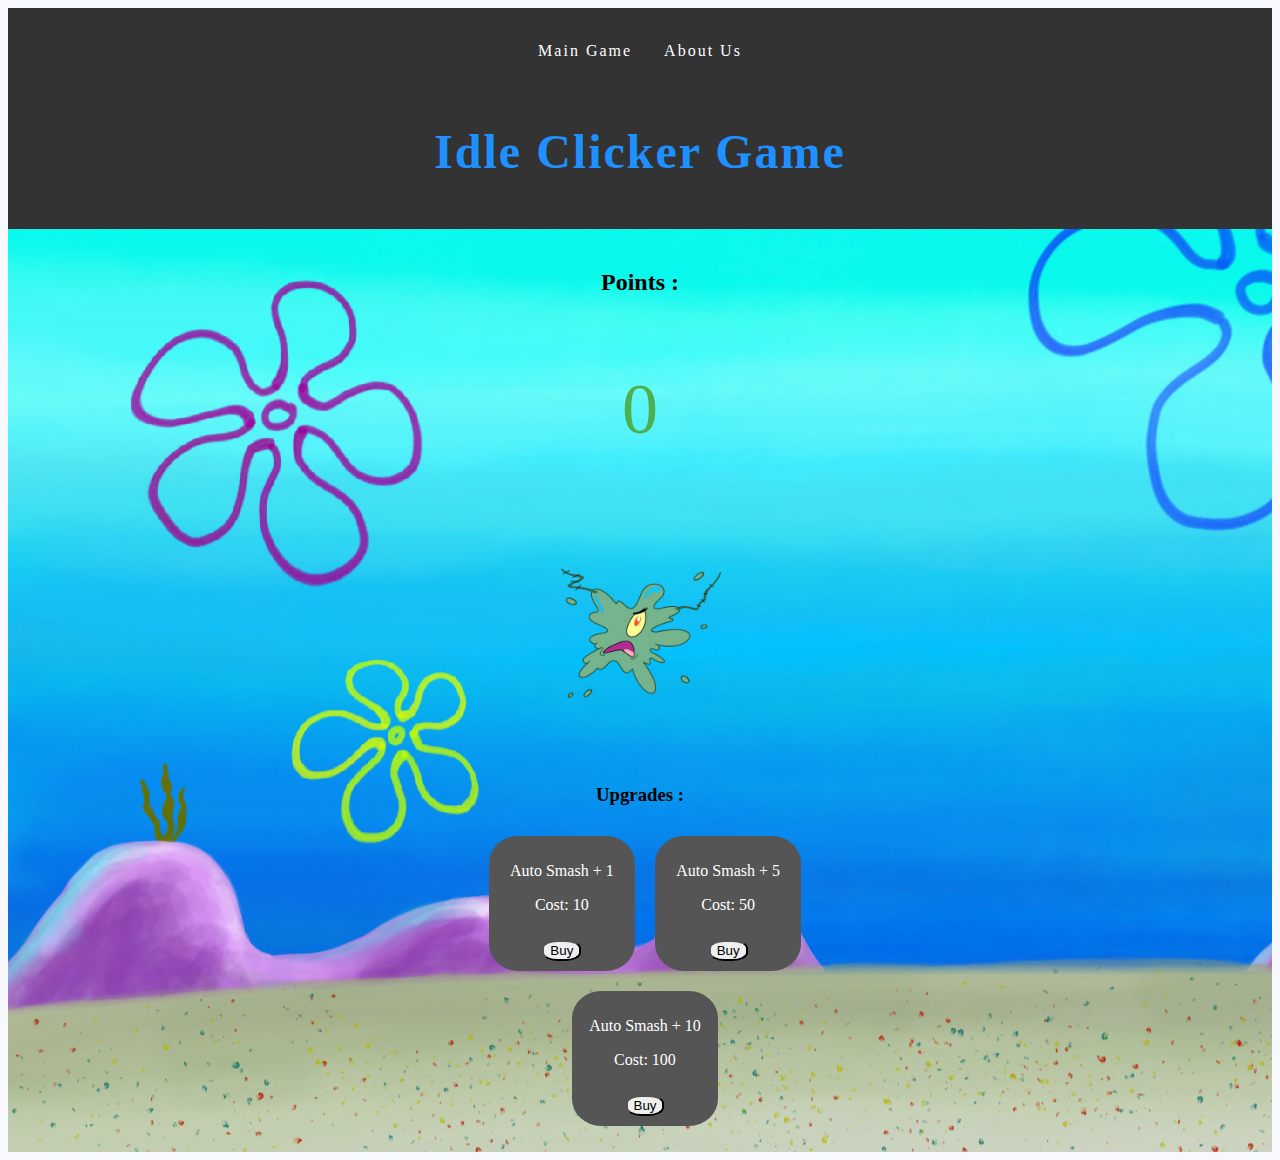
<file: Fattan Rakha Aira_00000075151_IF231_F_UTS/index.html>
<!DOCTYPE html>
<html>
<head>
	<title>Idle Clicker Game</title>
	<link rel="stylesheet" type="text/css" href="style.css">
	<style>
	</style>
</head>
<body>
	<header>
		<nav>
            <ul>
              <li><a href="#" id="main-game">Main Game</a></li>
              <li><a href="about.html" >About Us</a> &nbsp</li>             
            </ul>
          </nav>
		<h1>Idle Clicker Game</h1>
	</header>
	
	<main>
		<div class="score">
			<h2>Points :</h2>
			<p id="score">0</p>
		</div>
		
		<div class="clicker-container">
			<img src="aset/benyek.png" alt="Tahu" class="clicker" onclick="addScore()" />
			<p>Click me!</p>
		</div>
		
		<div class="upgrades">
			<h3>Upgrades :</h3>
			<ul>
				<li>
					<p>Auto Smash + 1</p>
					<p>Cost: 10</p>
					<button onclick="buyUpgrade(10, 0.1)">Buy</button>
				</li>
				<li>
					<p>Auto Smash + 5</p>
					<p>Cost: 50</p>
					<button onclick="buyUpgrade(50, 0.5)">Buy</button>
				</li>
				<li>
					<p>Auto Smash + 10</p>
					<p>Cost: 100</p>
					<button onclick="buyUpgrade(100, 1)">Buy</button>
				</li>
			</ul>
		</div>
	</main>
	
	<script type="text/javascript" src="main.js"></script>
</body>
</html>
</file>
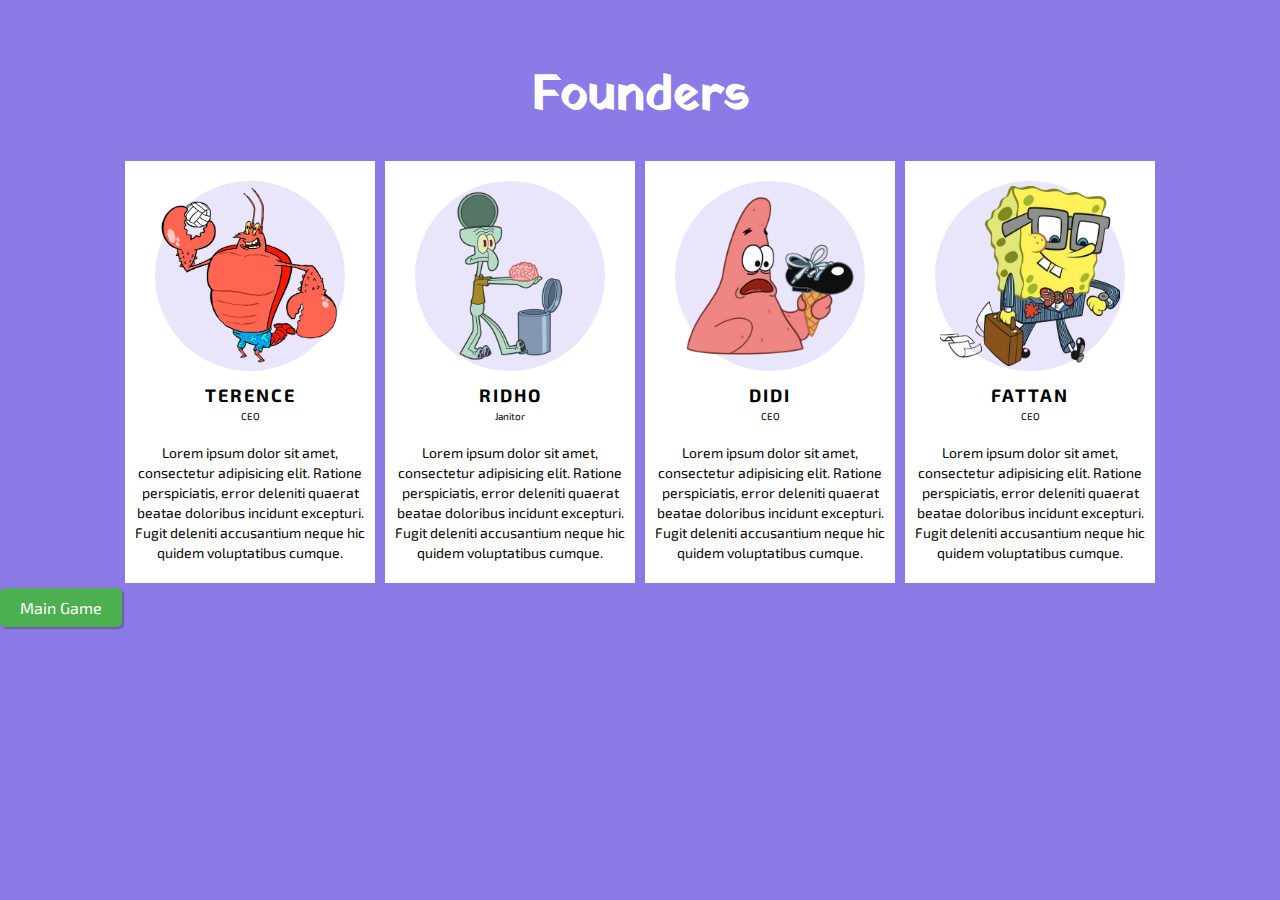
<file: Fattan Rakha Aira_00000075151_IF231_F_UTS/about.html>
<!DOCTYPE html>
<html>
<head>
<meta name="viewport" content="width=device-width, initial-scale=1">
<style>
@import url('https://fonts.googleapis.com/css?family=Exo+2|Yatra+One');

*{
  margin: 0;
  padding: 0;
  box-sizing: border-box;
  font-family: 'Exo 2', sans-serif;
}

body{
  background: #8c7ae6;
}

.wrapper{
  margin-top: 60px;
  text-align: center;
}

.wrapper h1{
  font-family: 'Yatra One', cursive;
  font-size: 48px;
  color: #fff;
  margin-bottom: 25px;
}

.our_team{
  width: auto;
  display: flex;
  justify-content: center;
  flex-wrap: wrap;
}

.our_team .team_member{
  width: 250px;
  margin: 5px;
  background: #fff;
  padding: 20px 10px;
}

.our_team .team_member .member_img{
  background: #e9e5fa;  
  max-width: 190px;
  width: 100%;
  height: 190px;
  margin: 0 auto;
  border-radius: 50%;
  padding: 5px;
  position: relative;
  cursor: pointer;
}

.our_team .team_member .member_img img{
  width: 100%;
  height: 100%;
}

.our_team .team_member h3{
  text-transform: uppercase;
  font-size: 18px;
  line-height: 18px;
  letter-spacing: 2px;
  margin: 15px 0 0px;
}

.our_team .team_member span{
  font-size: 10px;
}

.our_team .team_member p{
  margin-top: 20px;
  font-size: 14px;
  line-height: 20px;
}

.our_team .team_member .member_img .social_media{
  position: absolute;
  top: 5px;
  left: 5px;
  background: rgba(0,0,0,0.65);
  width: 95%;
  height: 95%;
  border-radius: 50%;
  display: flex;
  justify-content: center;
  align-items: center;
  transform: scale(0);
   transition: all 0.5s ease;
}

.our_team .team_member .member_img .social_media .item{
  margin: 0 10px;
}

.our_team .team_member .member_img .social_media .fab{
  color: #8c7ae6;
  font-size: 20px;
}

.our_team .team_member .member_img:hover .social_media{
  transform: scale(1);
}
.button{

  display: inline-block;
  padding: 10px 20px;
  background-color: #4CAF50;
  color: white;
  text-align: center;
  text-decoration: none;
  font-size: 16px;
  border-radius: 5px;
  box-shadow: 2px 2px 2px rgba(0, 0, 0, 0.25);
  margin: 0 auto; /* this centers the button */
}

</style>
</head>
<body>
    <link rel="stylesheet" href="https://use.fontawesome.com/releases/v5.8.1/css/all.css">

    <div class="wrapper">
        <h1>Founders</h1>
        <div class="our_team">
            <div class="team_member">
              <div class="member_img">
                 <img src="aset/Larry_the_Lobster_Nickelodeon_1.webp" alt="our_team">
                <div class="social_media">
                   <div class="facebook item"><i class="fab fa-facebook-f"></i></div>
                   <div class="twitter item"><i class="fab fa-twitter"></i></div>
                   <div class="instagram item"><i class="fab fa-instagram"></i></div>
                 </div>
              </div>
              <h3>Terence</h3>
              <span>CEO</span>
              <p>Lorem ipsum dolor sit amet, consectetur adipisicing elit. Ratione perspiciatis, error deleniti quaerat beatae doloribus incidunt excepturi. Fugit deleniti accusantium neque hic quidem voluptatibus cumque.</p>
            </div>
            <div class="team_member">
               <div class="member_img">
                 <img src="aset/ridho-removebg-preview.png" alt="our_team">
                 <div class="social_media">
                   <div class="facebook item"><i class="fab fa-facebook-f"></i></div>
                   <div class="twitter item"><i class="fab fa-twitter"></i></div>
                   <div class="instagram item"><i class="fab fa-instagram"></i></div>
                 </div>
              </div>
              <h3>Ridho</h3>
              <span>Janitor</span>
              <p>Lorem ipsum dolor sit amet, consectetur adipisicing elit. Ratione perspiciatis, error deleniti quaerat beatae doloribus incidunt excepturi. Fugit deleniti accusantium neque hic quidem voluptatibus cumque.</p>
          </div>
            <div class="team_member">
               <div class="member_img">
                 <img src="aset/didi-removebg-preview.png" alt="our_team">
                 <div class="social_media">
                   <div class="facebook item"><i class="fab fa-facebook-f"></i></div>
                   <div class="twitter item"><i class="fab fa-twitter"></i></div>
                   <div class="instagram item"><i class="fab fa-instagram"></i></div>
                 </div>
              </div>
              <h3>Didi</h3>
              <span>CEO</span>
              <p>Lorem ipsum dolor sit amet, consectetur adipisicing elit. Ratione perspiciatis, error deleniti quaerat beatae doloribus incidunt excepturi. Fugit deleniti accusantium neque hic quidem voluptatibus cumque.</p>
          </div>
            <div class="team_member">
               <div class="member_img">
                 <img src="aset/fattan-removebg-preview.png" alt="our_team">
                 <div class="social_media">
                   <div class="facebook item"><i class="fab fa-facebook-f"></i></div>
                   <div class="twitter item"><i class="fab fa-twitter"></i></div>
                   <div class="instagram item"><i class="fab fa-instagram"></i></div>
                 </div>
              </div>
              <h3>Fattan</h3>
              <span>CEO</span>
              <p>Lorem ipsum dolor sit amet, consectetur adipisicing elit. Ratione perspiciatis, error deleniti quaerat beatae doloribus incidunt excepturi. Fugit deleniti accusantium neque hic quidem voluptatibus cumque.</p>
          </div>  
        </div>
    </div>
      <a href="index.html" class="button">Main Game</a>
</body>
</html>
</file>
<file: Fattan Rakha Aira_00000075151_IF231_F_UTS/style.css>
header {
	background-color: #333;
	color: #fff;
	padding: 20px;
	display: flex;
	flex-direction: column;
	align-items: center;
  font-family: fantasy;
  letter-spacing: 2px;
}

nav {
	display: flex;
}

nav a {
	color: #fff;
	text-decoration: none;
	padding: 10px;
}

nav a.active {
	background-color: #555;
}

main {
	display: flex;
	flex-direction: column;
	align-items: center;
  background-image: url("aset/background bkn btm.jpg");
}

.score {
	margin-top: 20px;
	text-align: center;
  font-family: cursive;
}

.clicker-container {
	margin-top: 30px;
	position: relative;
  font-family: cursive;
}

.clicker {
	width: 200px;
	height: 200px;
	cursor: pointer;
  border-radius: 50%;
}

.clicker:hover + p {
	display: block;
}

.clicker + p {
	display: none;
	position: absolute;
	top: -20px;
	left: 50%;
	transform: translateX(-50%);
	background-color: #333;
	color: #fff;
	padding: 5px;
	border-radius: 5px;
}

.upgrades {
	margin-top: 30px;
	text-align: center;
  font-family: cursive;
}

.upgrades h3 {
	margin-bottom: 20px;
}

.upgrades ul {
	list-style-type: none;
	display: flex;
	flex-wrap: wrap;
  justify-content: center;
  margin-right: 30px;
}

.upgrades li {
	margin: 10px;
	padding: 10px;
	background-color: #555;
	color: #fff;
	flex-basis: calc(33.33% - 20px);
  border-radius: 20%;
}

.upgrades li button {
	margin-top: 10px;
	background-color;
  border-radius: 40%;
}

body {
    background-color: #F8F8FF;
    font-family: 'Open Sans', sans-serif;
  }
  
  .container {
    width: 80%;
    margin: auto;
    text-align: center;
  }
  
  h1 {
    font-size: 48px;
    color: #1E90FF;
    margin-bottom: 30px;
  }
  
  #score {
    font-size: 72px;
    color: #4CAF50;
    margin-bottom: 50px;
  }
  
  #clicker {
    width: 200px;
    height: 200px;
    border-radius: 50%;
    background-color: #FFD700;
    display: flex;
    justify-content: center;
    align-items: center;
    cursor: pointer;
    box-shadow: 0px 0px 10px 0px rgba(0,0,0,0.5);
    transition: transform 0.2s ease-in-out;
  }
  
  #clicker:hover {
    transform: scale(1.1);
  }
  
  #auto-clicker {
    width: 100px;
    height: 100px;
    border-radius: 50%;
    background-color: #B22222;
    display: flex;
    justify-content: center;
    align-items: center;
    cursor: pointer;
    box-shadow: 0px 0px 10px 0px rgba(0,0,0,0.5);
    transition: transform 0.2s ease-in-out;
    margin-top: 20px;
  }
  
  #auto-clicker:hover {
    transform: scale(1.1);
  }
  
  nav ul {
    list-style-type: none;
    margin: 0;
    padding: 0;
    overflow: hidden;
    background-color: #333;
  }
  
  nav li {
    float: left;
  }
  
  nav li a {
    display: block;
    color: white;
    text-align: center;
    padding: 14px 16px;
    text-decoration: none;
  }
  
  nav li a:hover {
    background-color: #111;
  }
  
  .active {
    background-color: #4CAF50;
  }
  
  .about-content {
    margin-top: 50px;
  }
  
  .about-content h2 {
    font-size: 36px;
    color: #1E90FF;
    margin-bottom: 20px;
  }
  
  .about-content p {
    font-size: 18px;
    line-height: 1.5;
    color: #666;
    margin-bottom: 30px;
  }
</file>
